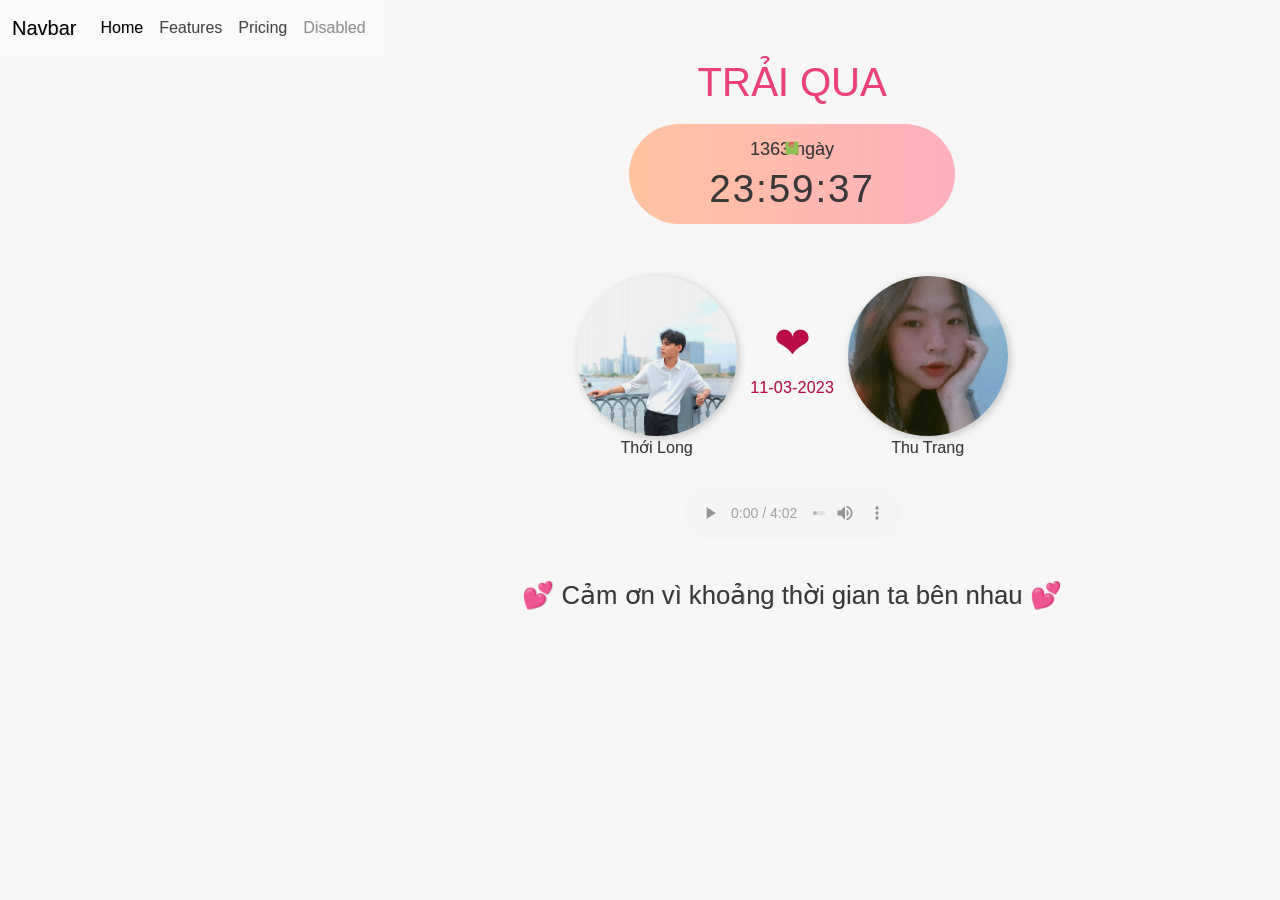
<file: index.html>
<!DOCTYPE html>
<html lang="en">
<head>
      <meta charset="UTF-8">
      <meta name="viewport" content="width=device-width, initial-scale=1.0">
      <meta http-equiv="X-UA-Compatible" content="ie=edge">
    

      <link href="https://cdn.jsdelivr.net/npm/bootstrap@5.1.3/dist/css/bootstrap.min.css" rel="stylesheet" integrity="sha384-1BmE4kWBq78iYhFldvKuhfTAU6auU8tT94WrHftjDbrCEXSU1oBoqyl2QvZ6jIW3" crossorigin="anonymous">
      <script src="https://cdn.jsdelivr.net/npm/bootstrap@5.1.3/dist/js/bootstrap.bundle.min.js" integrity="sha384-ka7Sk0Gln4gmtz2MlQnikT1wXgYsOg+OMhuP+IlRH9sENBO0LRn5q+8nbTov4+1p" crossorigin="anonymous"></script>
      <link rel="stylesheet" href="style.css">
      <link rel="shortcut icon" type="image/png" href="img/favicon.png"/>
      <!-- 0. Tiêu đề website -->
      <title>Together</title>
</head>
<body>
      <div>
            <nav class="navbar navbar-expand-lg navbar-light bg-light">
                  <div class="container-fluid">
                    <a class="navbar-brand" href="#">Navbar</a>
                    <button class="navbar-toggler" type="button" data-bs-toggle="collapse" data-bs-target="#navbarNav" aria-controls="navbarNav" aria-expanded="false" aria-label="Toggle navigation">
                      <span class="navbar-toggler-icon"></span>
                    </button>
                    <div class="collapse navbar-collapse" id="navbarNav">
                      <ul class="navbar-nav">
                        <li class="nav-item">
                          <a class="nav-link active" aria-current="page" href="#">Home</a>
                        </li>
                        <li class="nav-item">
                          <a class="nav-link" href="in.html">Features</a>
                        </li>
                        <li class="nav-item">
                          <a class="nav-link" href="#">Pricing</a>
                        </li>
                        <li class="nav-item">
                          <a class="nav-link disabled">Disabled</a>
                        </li>
                      </ul>
                    </div>
                  </div>
                </nav>
      </div>
      <div id="hearts"></div>

     <div id="wrapper">
           <!-- 1. Tiêu đề -->
           <h1>TRẢI QUA</h1>

           <div id="clock-box">
                 <div id="clock">
                       <!-- Nơi hiển thì số ngày yêu nhau (bạn không cân thay đổi gì cũng được) -->
                       <date>0 Ngày</date>
                       <time>00:00:00</time>
                  </div>
            </div>
            
            <div id="info">
                  <div class="one">
                        <!-- 3. Ảnh của bạn nam -->
                        <a target="_blank" href="https://www.facebook.com/TranThoiLong/">
                        <img src="img/long.jpg" class="avt">

                        </a>
                        <!-- 4. Tên bạn nam -->
                        <p>Thới Long</p>
                  </div>
                  
                  <div id="heart">
                        ❤<anni>...</anni>
                  </div>
                  <div class="two">
                        <!-- 5. Ảnh của bạn nữ -->
                        <a target="_blank" href="https://www.facebook.com/trang.vanthithu.7">

                        <img src="img/em.jpg" class="avt"></a>

                        <!-- 6. Tên của bạn nữ -->
                        <p>Thu Trang</p>
                  </div>
            </div>
            
            <!-- Phần play nhạc (không cần thay đổi) -->
            <div id="music">
                  <audio loop autoplay controls>Your browser does not support the audio element.</audio>
            </div>

            <!-- 7. Tiêu đề bên dưới -->
            <footer>💕 Cảm ơn vì khoảng thời gian ta bên nhau 💕</footer>
      </div> 
      
      <script src="app.js"></script>
</body>
</html>
</file>
<file: style.css>
html, body {
      /* Thay đổi màu nền tại đây */
      background-color: #f6f6f6;
      margin: 0;
      padding: 0;
}

img {max-width: 100%;}

body {
      display: grid;
      font-family: "Segoe UI", sans-serif;
      grid-template-columns: repeat(12, 1fr);
      grid-auto-rows: minmax(auto, auto);
      color: #383838;
      text-shadow: 0.4px 0.4px 0.4px rgba(0,0,0,.2);
}

h1 {
      font-weight: lighter;
      grid-column: span 3;
      text-align: center;
      color: #ec407a;
}

#wrapper {
      display: grid;
      grid-column: 3 / 11;
      grid-template-columns: repeat(3, 1fr);
      grid-auto-rows: minmax(auto, auto);
      grid-row-gap: 10px;
      margin-top: 3.6rem;
}

#clock-box, #info {
      grid-column: span 3;
      display: grid;
      grid-template-columns: repeat(12, 1fr);
}

#clock-box #clock {
      grid-column: 4 / 10;
      background-image: linear-gradient(to right, #ffc3a0 0%, #ffafbd 100%);
      padding: .6rem 2rem;
      padding-top: .8rem;
      text-align: center;
      font-size: 2.4rem;
      border-radius: 10rem;
}

date, time {
      display: block;
}

date {
      font-size: 18px;
}

time {
      font-family: "Arial", sans-serif;
      line-height: 3.2rem;
      letter-spacing: 2px;
}

.avt {
      width: 160px;
      height: 160px;
      border-radius: 50%;
      box-shadow: 2px 2px 8px rgba(0,0,0,.2);
}

#info {
      margin-top: 2.6rem;
}

#heart {
      grid-column: span 2;
      display: grid;
      grid-template-rows: 2;
      font-size: 44px;
      color: #b90d46;
      align-self: center;
      padding-bottom: 2.6rem;
      text-align: center;
}

anni {
      font-size: 16px;
      letter-spacing: 0.2px;
}

#info .one {
      grid-column: 3 / 6;
      text-align: center;
}

#info .two {
      grid-column: 8 / 11;
      text-align: center;
}

footer {
      grid-column: span 3;
      text-align: center;
      font-size: 1.6rem;
      font-weight: lighter;
      margin-top: 1.2rem;
}

#music {
      grid-column: 2;
      position: relative;
      z-index: 1000;
      opacity: .4;
}

#music audio {
      width: 100%;
}

#mask {
      background-image: linear-gradient(to top, #6d44cc5d 0%, #f09cd880 100%);
      opacity: .42;
      width: 100vw;
      height: 100vh;
      position: fixed;
      top: 0;
      left: 0;
}

@media (max-width: 992px) {
      #wrapper {
            grid-column: span 12;
      }

      #clock-box #clock {
            grid-column: 2 / 12;
      }

      .avt {
            width: 120px;
            height: 120px;
      }

      #info .one, #info .two{
            grid-column: span 12;;
      }

      #heart {
            grid-column: span 12;
            padding-bottom: 1rem;
      }

      footer {
            font-size: 1.2rem;
            margin: 0;
            padding-bottom: 2rem;
      }

      #music audio {
            width: revert;
      }
}



    @keyframes float {
      0% {
        transform: translate(0, 0);
      }
      25% {
        transform: translate(15px, -20px);
      }
      50% {
        transform: translate(0, -40px);
      }
      75% {
        transform: translate(-15px, -20px);
      }
      100% {
        transform: translate(0, 0);
      }
    }

    .heart {
  width: 20px;
  height: 20px;
  position: absolute;
  top: 50%;
  left: 50%;
  transform: translate(-50%, -50%);
  background-image: url("data:image/svg+xml,%3Csvg xmlns='http://www.w3.org/2000/svg' viewBox='0 0 50 50'%3E%3Cpath fill='%23ed5565' d='M24.983.375c-3.556 0-7.027 1.505-9.447 4.152A13.495 13.495 0 0012.53 17.47c2.59.788 5.336 1.05 8.146.762 6.09-.691 11.045-5.648 11.733-11.739.692-6.091-2.121-12.17-7.117-16.167C32.022 1.855 28.561.375 24.983.375zm-.158 22.963c-3.71 0-6.715-3.005-6.715-6.715 0-3.71 3.005-6.715 6.715-6.715 3.71 0 6.715 3.005 6.715 6.715 0 3.71-3.005 6.715-6.715 6.715z'/%3E%3C/svg%3E");
  background-size: contain;
  animation: float 3s ease-in-out infinite;
}

    
    /* .heart {
      width: 20px;
      height: 20px;
      position: absolute;
      top: 50%;
      left: 50%;
      transform: translate(-50%, -50%);
      background-image: url("data:image/svg+xml,%3Csvg xmlns='http://www.w3.org/2000/svg' viewBox='0 0 50 50'%3E%3Cpath fill='%23ed5565' d='M24.983.375c-3.556 0-7.027 1.505-9.447 4.152A13.495 13.495 0 0012.53 17.47c2.59.788 5.336 1.05 8.146.762 6.09-.691 11.045-5.648 11.733-11.739.692-6.091-2.121-12.17-7.117-16.167C32.022 1.855 28.561.375 24.983.375zm-.158 22.963c-3.71 0-6.715-3.005-6.715-6.715 0-3.71 3.005-6.715 6.715-6.715 3.71 0 6.715 3.005 6.715 6.715 0 3.71-3.005 6.715-6.715 6.715z'/%3E%3C/svg%3E");
      background-size: contain;
      animation: float 3s ease-in-out infinite;
    }
     */
</file>
